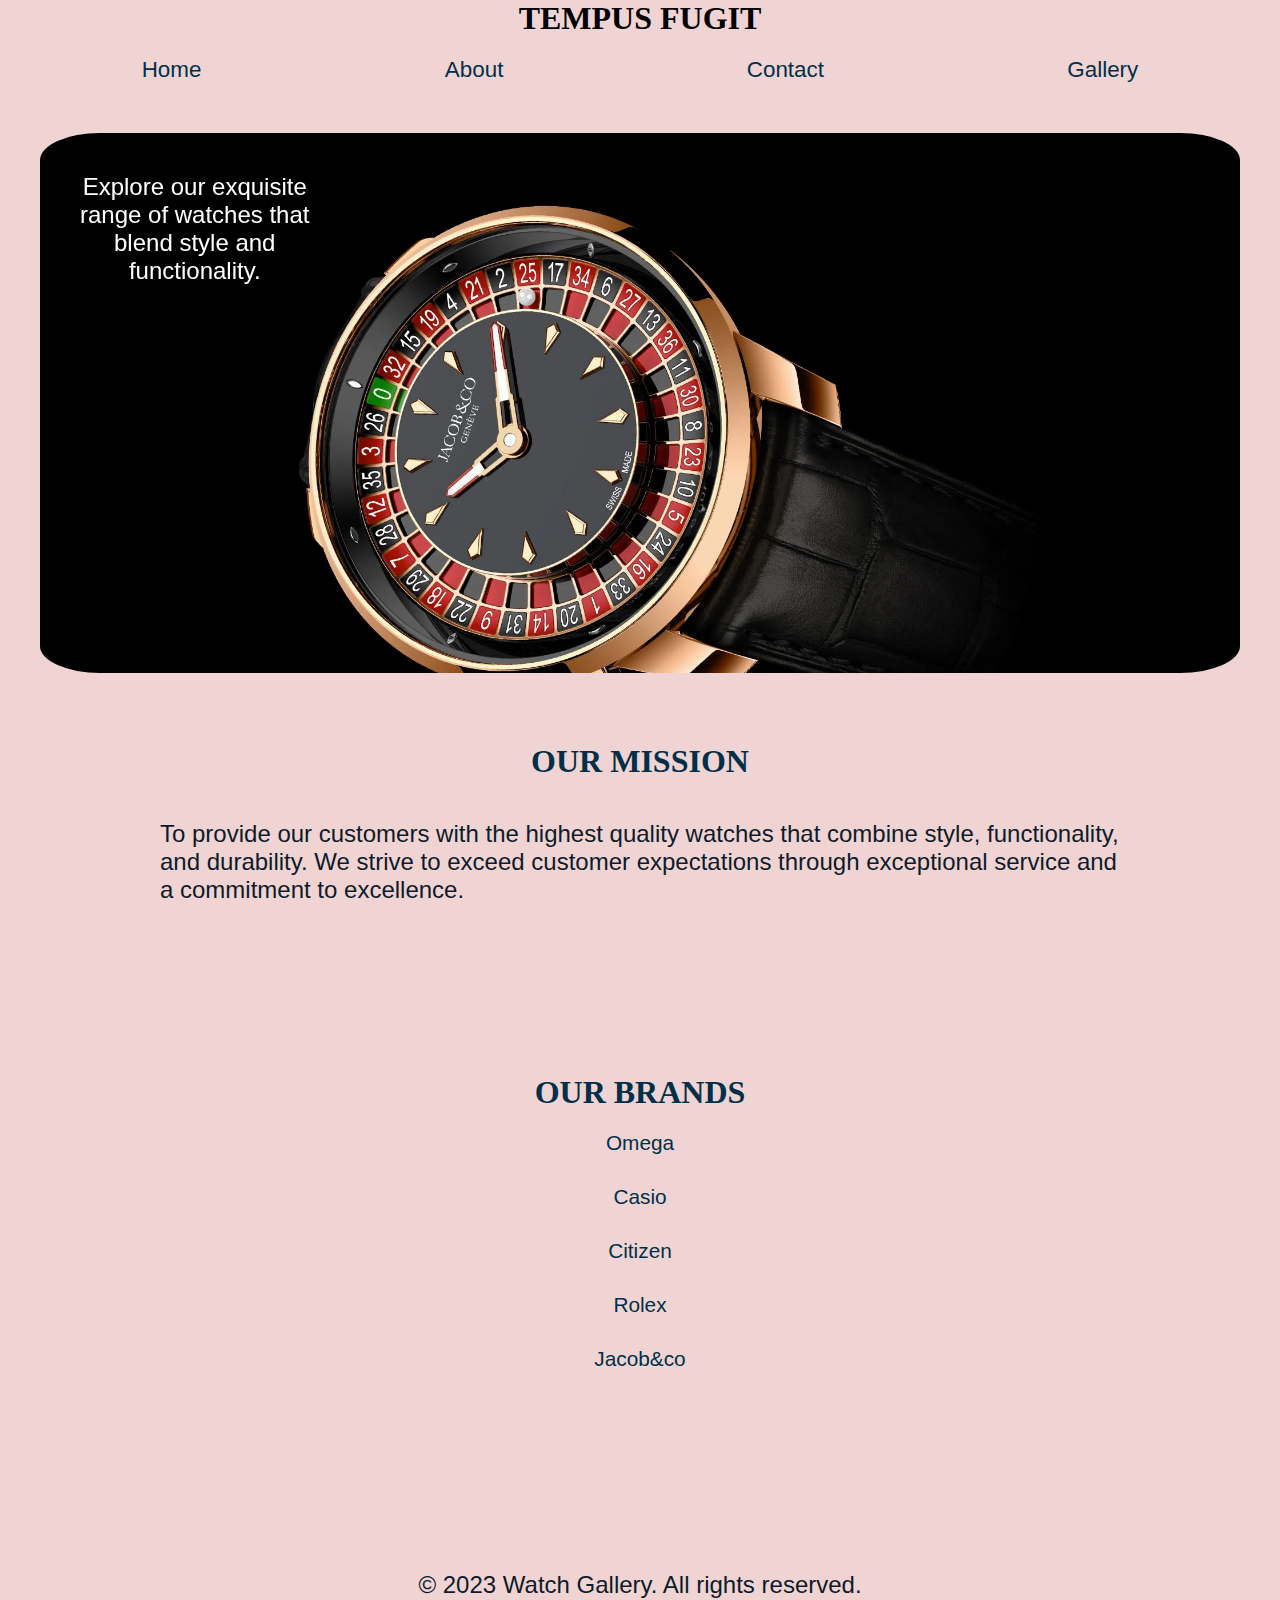
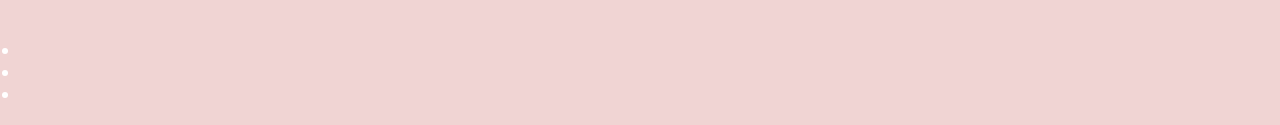
<file: index.html>
<!DOCTYPE html>
<html lang="en">
  <head>
    <meta charset="UTF-8" />
    <meta name="viewport" content="width=device-width, initial-scale=1.0" />
    <title>Document</title>
    <link rel="stylesheet" href="style.css" />
  </head>
  <body>
    <header>
      <h1>TEMPUS FUGIT</h1>
      <nav class="navbar">
        <ul>
          <li><a href="#">Home</a></li>
          <li><a href="about.html">About</a></li>
          <li><a href="contact.html">Contact</a></li>
          <li><a href="collection.html">Gallery</a></li>
        </ul>
      </nav>
    </header>
    <main class="main-content">
      <section class="hero">
        <p>
          Explore our exquisite <br />
          range of watches that <br />
          blend style and <br />
          functionality.
        </p>
      </section>
      <div>
        <h2>OUR MISSION</h2>
        <p>
          To provide our customers with the highest quality watches that combine
          style, functionality, and durability. We strive to exceed customer
          expectations through exceptional service and a commitment to
          excellence.
        </p>
      </div>
      <div>
        <h2>OUR BRANDS</h2>
        <ul>
          <li><a href=""></a>Omega</li>
          <li><a href=""></a>Casio</li>
          <li><a href=""></a>Citizen</li>
          <li><a href=""></a>Rolex</li>
          <li><a href=""></a>Jacob&co</li>
        </ul>
      </div>
    </main>
    <footer>
      <p>&copy; 2023 Watch Gallery. All rights reserved.</p>
      <ul class="social-media">
        <li>
          <a href="#"><i class="fa-brands fa-instagram"></i></a>
        </li>
        <li>
          <a href="#"><i class="fa-brands fa-tiktok"></i></a>
        </li>
        <li>
          <a href="#"><i class="fa-brands fa-x-twitter"></i></a>
        </li>
      </ul>
    </footer>
  </body>
</html>
</file>
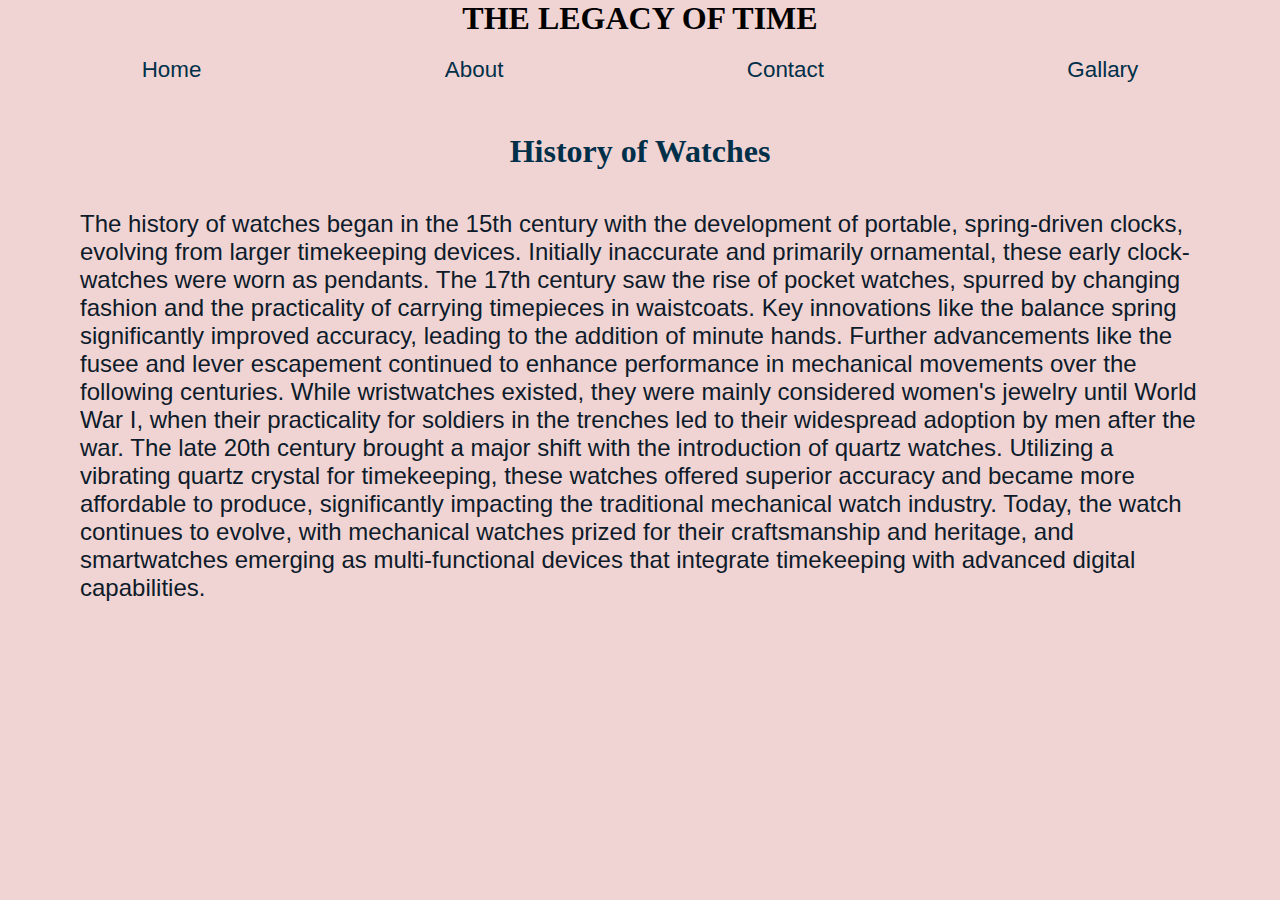
<file: about.html>
<!DOCTYPE html>
<html lang="en">
  <head>
    <meta charset="UTF-8" />
    <meta name="viewport" content="width=device-width, initial-scale=1.0" />
    <title>Document</title>
    <link rel="stylesheet" href="style.css" />
  </head>
  <body>
    <header>
      <h1>THE LEGACY OF TIME</h1> 
      
      <nav class="navbar">
        <ul>
          <li><a href="index.html">Home</a></li>
          <li><a href="#">About</a></li>
          <li><a href="contact.html">Contact</a></li>
          <li><a href="collection.html">Gallary</a></li>
        </ul>
      </nav>
    </header>
    <main>
      <h2>History of Watches</h2>
      <p>
       The history of watches
        began in the 15th century with the development of portable,
        spring-driven clocks, evolving from larger timekeeping devices.
        Initially inaccurate and primarily ornamental, these early clock-watches
        were worn as pendants. The 17th century saw the rise of pocket watches,
        spurred by changing fashion and the practicality of carrying timepieces
        in waistcoats. Key innovations like the balance spring significantly
        improved accuracy, leading to the addition of minute hands. Further
        advancements like the fusee and lever escapement continued to enhance
        performance in mechanical movements over the following centuries. While
        wristwatches existed, they were mainly considered women's jewelry until
        World War I, when their practicality for soldiers in the trenches led to
        their widespread adoption by men after the war. The late 20th century
        brought a major shift with the introduction of quartz watches. Utilizing
        a vibrating quartz crystal for timekeeping, these watches offered
        superior accuracy and became more affordable to produce, significantly
        impacting the traditional mechanical watch industry. Today, the watch
        continues to evolve, with mechanical watches prized for their
        craftsmanship and heritage, and smartwatches emerging as
        multi-functional devices that integrate timekeeping with advanced
        digital capabilities.
      </p>
      
    </main>
  </body>
</html>
</file>
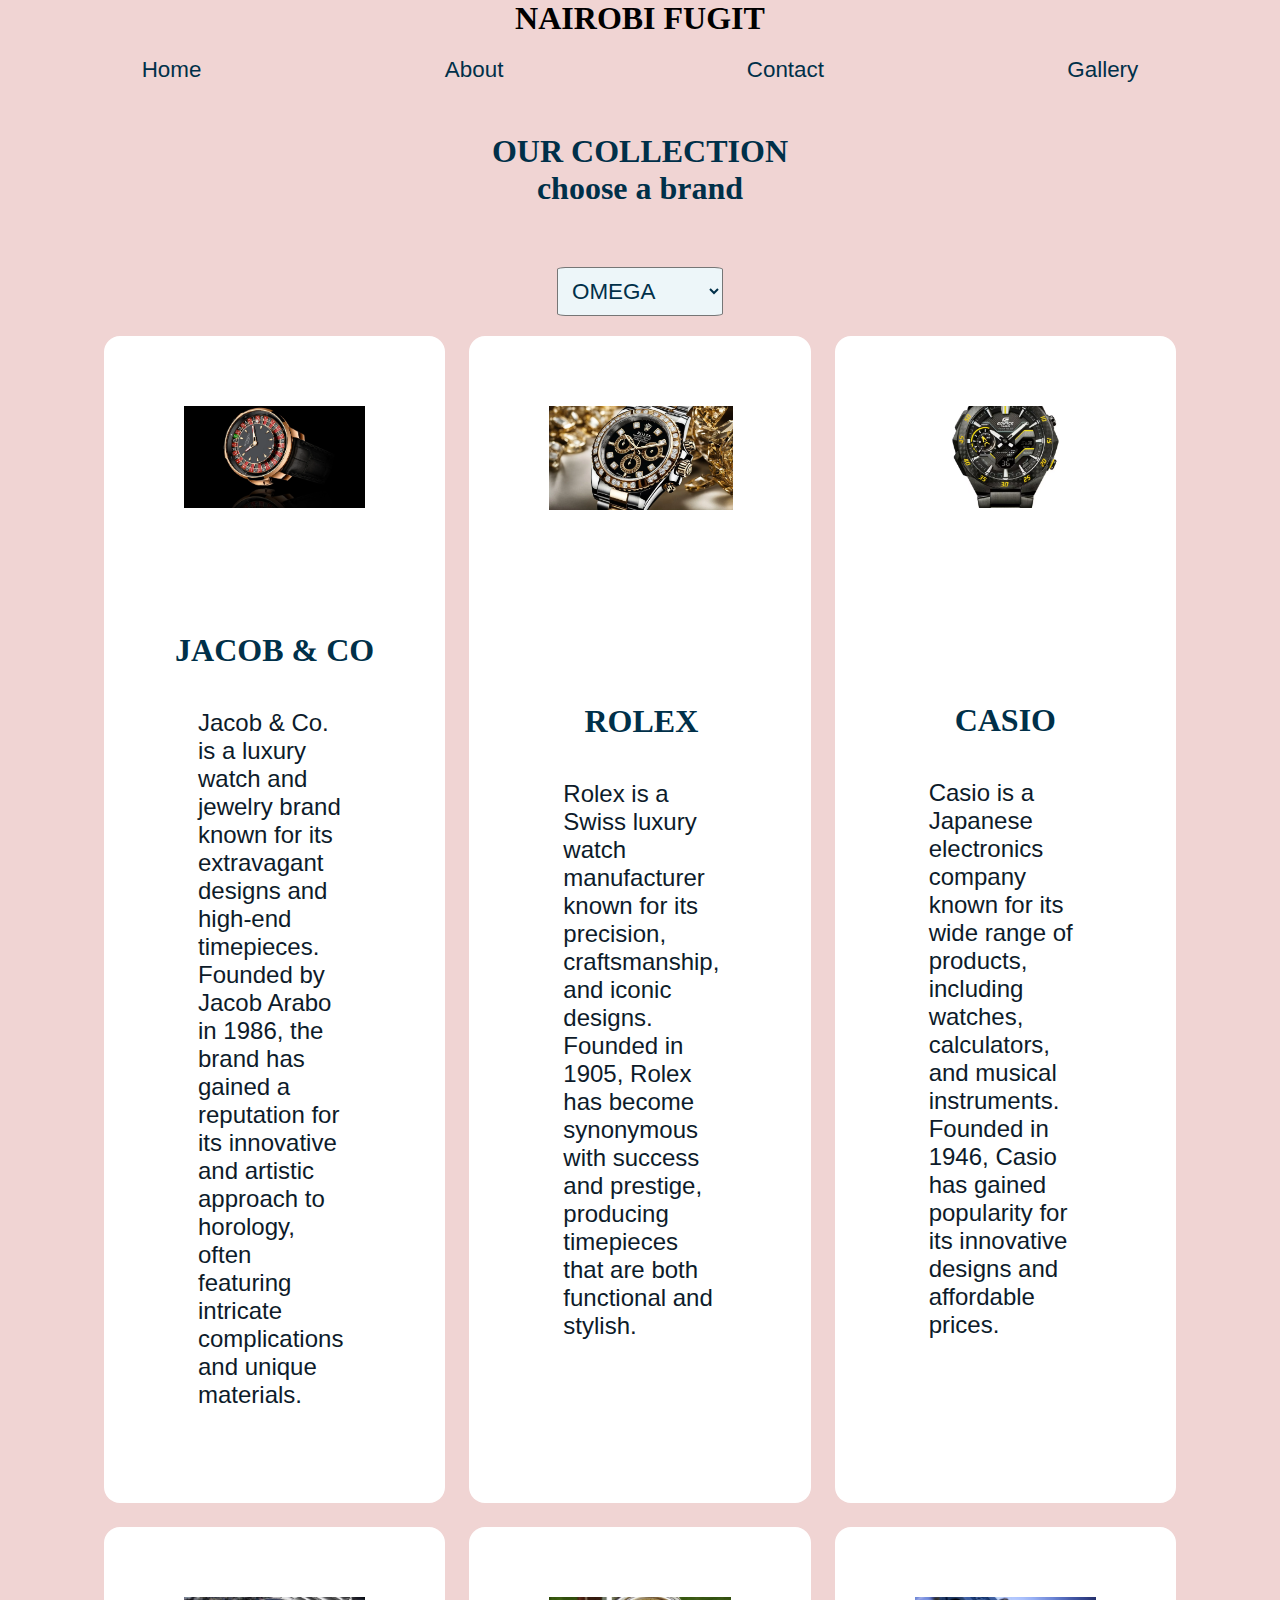
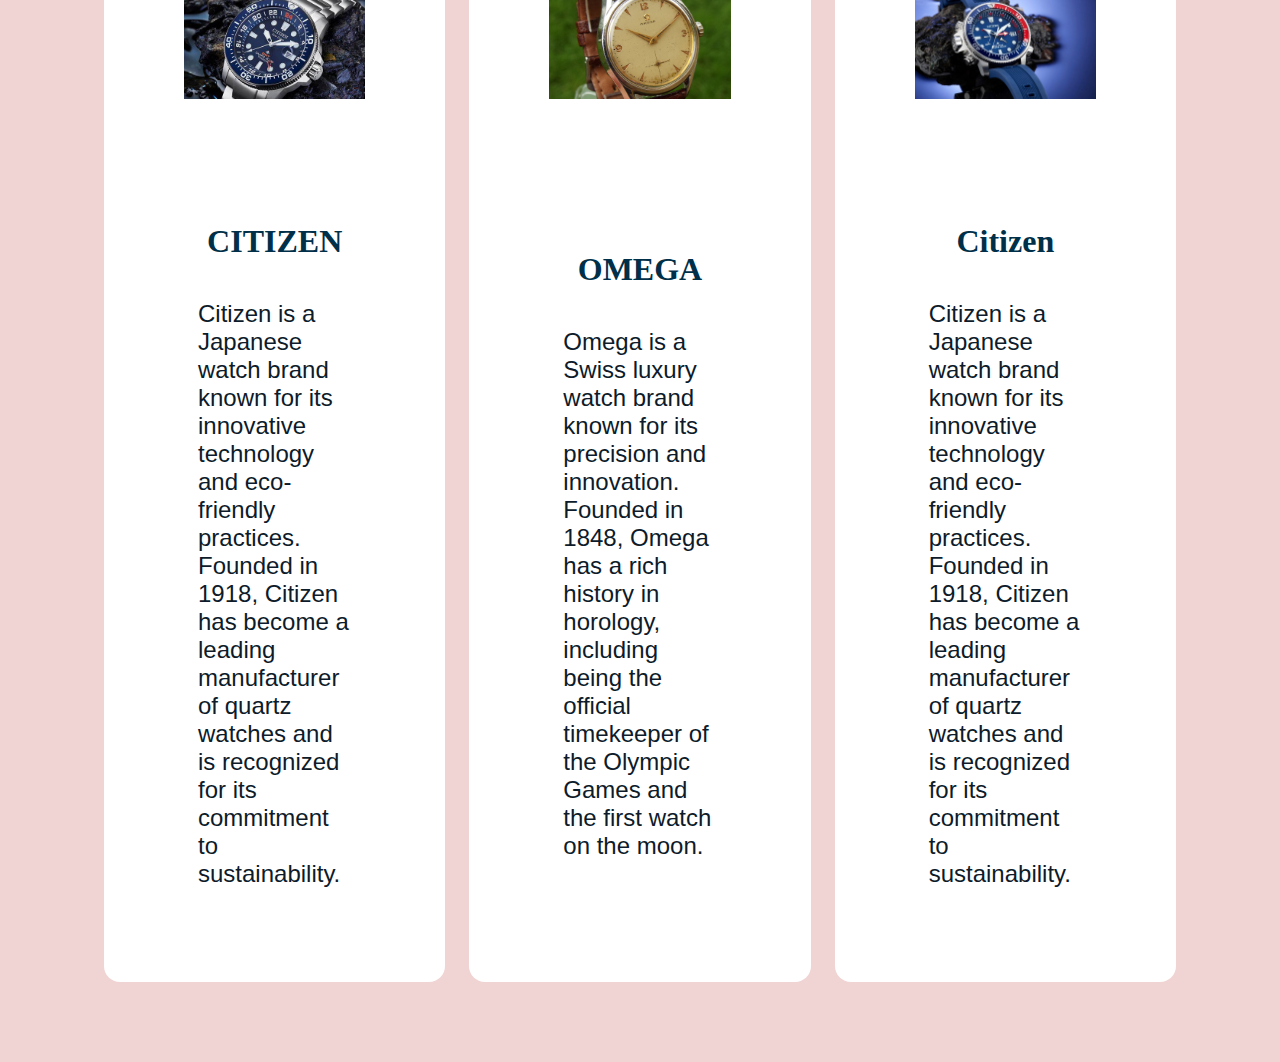
<file: collection.html>
<!DOCTYPE html>
<html lang="en">
  <head>
    <meta charset="UTF-8" />
    <meta name="viewport" content="width=device-width, initial-scale=1.0" />
    <title>Document</title>
    <link rel="stylesheet" href="style.css" />
  </head>
  <body>
    <header>
      <h1>NAIROBI FUGIT</h1>
      <nav class="navbar">
        <ul>
          <li><a href="index.html">Home</a></li>
          <li><a href="about.html">About</a></li>
          <li><a href="contact.html">Contact</a></li>
          <li><a href="#">Gallery</a></li>
        </ul>
      </nav>
    </header>
    <main>
      <h2>OUR COLLECTION</h2>
      <h4>choose a brand</h4>
      <form class="formx" action="">
        <select name="brand" id="brand">
          <option value="omega">OMEGA</option>
          <option value="casio">CASIO</option>
          <option value="rolex">ROLEX</option>
          <option value="jacob&co">JACOB&CO</option>
          <option value="citizen">CITIZEN</option>
        </select>
        <section class="articles">
          <article>
            <div class="wrapper">
              <figure>
                <img src="co.webp" alt="" width="500px" height="500px"/>
              </figure>
            </div>
            <div class="article-body">
              <h3>JACOB & CO</h3>
              <p>
                Jacob & Co. is a luxury watch and jewelry brand known for its
                extravagant designs and high-end timepieces. Founded by Jacob
                Arabo in 1986, the brand has gained a reputation for its
                innovative and artistic approach to horology, often featuring
                intricate complications and unique materials.
            </div>
          </article>
          <article class="wrapper">
            <div class="wrapper">
              <figure>
                <img src="Rolex.webp" alt="" width="500px" height="500px"/>
              </figure>
            </div>
            <div class="article-body">
              <h3>ROLEX</h3>
              <p>
                Rolex is a Swiss luxury watch manufacturer known for its
                precision, craftsmanship, and iconic designs. Founded in 1905,
                Rolex has become synonymous with success and prestige, producing
                timepieces that are both functional and stylish.
              </p>
            </div>
          </article>
          <article class="wrapper">
            <div class="wrapper">
              <figure>
                <img src="casio.avif" alt="" width="500px" height="500px"/>
              </figure>
            </div>
            <div class="article-body">
              <h3>CASIO</h3>
              <p>
                Casio is a Japanese electronics company known for its wide range
                of products, including watches, calculators, and musical
                instruments. Founded in 1946, Casio has gained popularity for its
                innovative designs and affordable prices.
              </p>
            </div>
            </article>
          <article class="wrapper">
            <div class="wrapper">
              <figure>
                <img src="citizen.jpeg" alt="" width="500px" height="500px"/>
              </figure>
            </div>
            <div class="article-body">
              <h3>CITIZEN</h3>
              <p>
                Citizen is a Japanese watch brand known for its innovative
                technology and eco-friendly practices. Founded in 1918, Citizen
                has become a leading manufacturer of quartz watches and is
                recognized for its commitment to sustainability.
              </p>
            </div>
          </article>
          <article class="wrapper">
            <div class="wrapper">
              <figure>
                <img src="omega1.jpg" alt=""/>
              </figure>
            </div>
            <div class="article-body">
              <h3>OMEGA</h3>
              <p>
                Omega is a Swiss luxury watch brand known for its precision and
                innovation. Founded in 1848, Omega has a rich history in
                horology, including being the official timekeeper of the Olympic
                Games and the first watch on the moon.
              </p>
            </div>
          </article>
          <article class="wrapper">
            <div class="wrapper">
              <figure>
                <img src="citizen2.jpg" alt=""/>
              </figure>
            </div>
            <div class="article-body">
              <h3>Citizen</h3>
              <p>
                Citizen is a Japanese watch brand known for its innovative
                technology and eco-friendly practices. Founded in 1918, Citizen
                has become a leading manufacturer of quartz watches and is
                recognized for its commitment to sustainability.
              </p>
            </div>
          </article>

        </section>
      
  </body>
</html>
</file>
<file: style.css>
*{
    margin: 0px;
    padding: 0px;
}
body{
   background-color: #f0d4d3;
}
.navbar{
    margin: 10px;
    padding: 10px;
}
.navbar ul{
    display: flex;
    list-style: none;
    justify-content: space-around;
    
}
.navbar a{
    text-decoration: none;
    font-family: Verdana, Geneva, Tahoma, sans-serif;
    font-size: 1.4rem;
    color: #003049;
}
.navbar a:hover{
    padding: 10px;
    margin: 10px;
     background-color: #edf6f9;
     border-radius: 50%;
}
h1{
    font-family: cursive;
    font-size: 2.0rem;
    text-align: center;
    color: #oeoeoe;
}
h2{
    font-family: cursive;
    font-size: 2.0rem;
    text-align: center;
    color: #003049;
}
p{
    font-family: Verdana, Geneva, Tahoma, sans-serif;
    font-size: 1.5rem;
    color: #0d1b2a;
    padding: 20px;
    margin: 20px;
    
}
.saa{
    border-radius: 50%;
    float: right;
}
main {
    padding: 20px;
    margin: 20px;
    border: 1px #ccc;
}
main div {
    margin-bottom: 30px;
    padding: 50px;
    margin: 30px;
    gap: 100px;
    margin-top: 20px;
    
}
main h3{
    font-family: cursive;
    font-size: 2.0rem;
    text-align: center;
    color: #003049;
}
main ul {
      list-style: none;
      font-family: Verdana, Geneva, Tahoma, sans-serif;
      font-size: 1.3rem;
      margin-top: 10px;
      margin-bottom: 10px;
      text-align: center;
}
main li{
    color: #003049;
    margin-bottom: 10px;
    padding: 10px;
}
main li:hover{
    background-color: #edf6f9;
    border-radius: 10%;
}
.hero{
    background-image: url(co.webp);
    background-size: cover;
    height: 60vh;
    background-repeat: no-repeat;
    filter: brightness(1.0);
    position: relative;
    text-align: center;
    border-radius: 5%;

}
.hero h1{
    font-size: 3.0rem;
    margin-bottom: 20px;
    filter: brightness(1.0);
}
.hero p{
    font-size: 1.5rem;
    margin-bottom: 20px;
    color: #ffffff;
    float: left;
    filter: brightness(1.0);
}
footer{

    color: #ffffff;
    text-align: center;
    padding: 20px;
    margin-top: 20px;
    font-family: Verdana, Geneva, Tahoma, sans-serif;
    font-size: 1.2rem;
}
.gallery{
    display: flex;
    flex-wrap: wrap;
    justify-content: center;
    gap: 20px;
    margin: 20px;
    padding: 20px;
}
.gallery img{
    width: 300px;
    height: 200px;
    border-radius: 10%;
    box-shadow: 2px 2px 5px;
    
}
.gallery img:hover{
    transform: scale(1.1);
    transition: 0.3s;
}
@media (max-width: 768px) {
    .navbar a {
        margin-bottom: 10px;
    }
    .hero h1 {
        font-size: 2.5rem;
    }
    .hero p {
        font-size: 1.2rem;
    }
    main h3 {
        font-size: 1.8rem;
    }
    main ul {
        font-size: 1.2rem;
    }
    footer {
        font-size: 1rem;
    }
}
.formx{
    display: flex;
    flex-direction: column;
    align-items: center;
    justify-content: center;
    margin: 20px;
    padding: 20px;
}
select#brand {
    padding: 10px;
    margin: 20px;
    border-radius: 5%;
    font-family: Verdana, Geneva, Tahoma, sans-serif;
    font-size: 1.4rem;
    color: #003049;
    background-color: #edf6f9;
}
select#brand:hover {
    background-color: #003049;
    color: #ffffff;
    transition: 0.3s;
}
h4{
    font-family: cursive;
    font-size: 2.0rem;
    text-align: center;
    color: #003049;
}
.map{
    width: 100%;
    height: 400px;
    border-radius: 5%;
    margin: 20px;
    padding: 20px;
    
}
.card{
    box-shadow: 0 4px 4px rgba(0, 0, 0, 0.2);
    display: inline-block;
}
.card:hover{
    box-shadow: 0 8px 8px rgba(0, 0, 0, 0.2);
    transition: 0.3s;
}
.card-content{
    padding: 2px 16px;
}
article{
    position: relative;
    box-shadow: none;
    border-radius: 16px;
    background: #ffffff;
    transform-origin: center;
    transition: all 0.4s ease-in-out;
    overflow: hidden;
    display: grid;
    flex-direction: row;
}
article a::after{
    position: absolute;
    inset-block: 0;
    inset-inline: 0;cursor: pointer;
    content: '';
}

article img{
    width: 100%;
    height: 100%;
    object-fit: cover;
    transition: all 0.4s ease-in-out;
    transform-origin: center;
}
article h2{
    font-family: cursive;
    font-size: 2.0rem;
    text-align: center;
    color: #003049;
}
article p{
    font-family: Verdana, Geneva, Tahoma, sans-serif;
    font-size: 1.5rem;
    color: #0d1b2a;
    padding: 20px;
    margin: 20px;
}
figure{
    margin: 0;
    padding: 0;
    aspect-ratio: 16/9;
    overflow: hidden;
}
.article-body{
    padding: 24px;
}
article a{
    display: inline-flex;
    align-items: center;
    color: #003049;
}
.articles {
     display: grid;
     max-width: 1200px;
     margin-inline: auto;
     grid-template-columns: repeat(auto-fit, minmax(300px, 1fr));
    gap: 24px;
     padding-inline: 24px;       
}
.articles a{
    text-decoration: none;
    color: #003049;
    font-family: Verdana, Geneva, Tahoma, sans-serif;
    font-size: 1.4rem;
}
.articles a:hover{
    padding: 10px;
    margin: 10px;
     background-color: #edf6f9;
     border-radius: 50%;
}
@media (max-width: 768px) {
    .articles {
        grid-template-columns: 1fr;
    }
    .articles a {
        font-size: 1.2rem;
    }
}
@media (max-width: 480px) {
    .navbar a {
        font-size: 1.2rem;
    }
    .hero h1 {
        font-size: 2rem;
    }
    .hero p {
        font-size: 1rem;
    }
    main h3 {
        font-size: 1.5rem;
    }
    main ul {
        font-size: 1rem;
    }
    footer {
        font-size: 0.9rem;
    }
}
</file>
